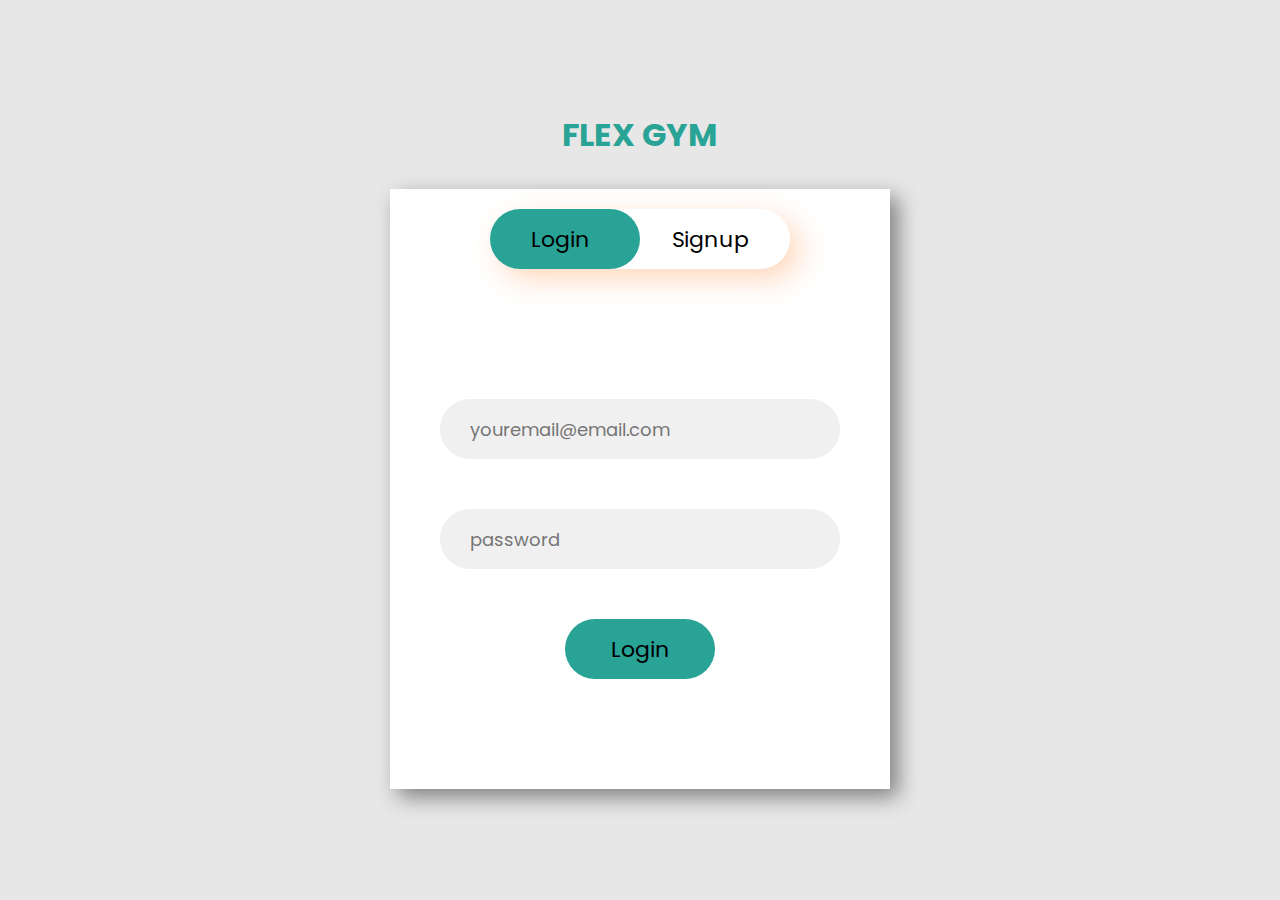
<file: login_index.html>
<!DOCTYPE html>

<html lang="en">
  <head>
    <meta charset="UTF-8" />

    <meta
      name="viewport"
      content="width=device-width, 

                         initial-scale=1.0"
    />

    <title>FLEX GYM</title>

    <link rel="stylesheet" href="login_style.css" />
  </head>

  <body>
    <header>
      <h1 class="heading">FLEX GYM</h1>
    </header>

    <!-- container div -->

    <div class="container">
      <!-- upper button section to select

             the login or signup form -->

      <div class="slider"></div>

      <div class="btn">
        <button class="login">Login</button>

        <button class="signup">Signup</button>
      </div>

      <!-- Form section that contains the

             login and the signup form -->

      <div class="form-section">
        <!-- login form -->

        <div class="login-box">
          <input
            type="email"
            class="email ele"
            placeholder="youremail@email.com"
          />

          <input type="password" class="password ele" placeholder="password" />

          <button class="clkbtn">Login</button>
        </div>

        <!-- signup form -->

        <div class="signup-box">
          <input type="text" class="name ele" placeholder="Enter your name" />

          <input
            type="email"
            class="email ele"
            placeholder="youremail@email.com"
          />

          <input type="password" class="password ele" placeholder="password" />

          <input
            type="password"
            class="password ele"
            placeholder="Confirm password"
          />

          <button class="clkbtn">Signup</button>
        </div>
      </div>
    </div>

    <script src="login_script.js"></script>
  </body>
</html>
</file>
<file: login_style.css>
@import url(

"https://fonts.googleapis.com/css2?family=Poppins:ital,wght@0,100;0,200;0,300;0,400;0,500;0,600;0,700;0,800;0,900;1,100;1,200;1,300;1,400;1,500;1,600;1,700;1,800;1,900&display=swap");
 
* {

    margin: 0;

    padding: 0;

    box-sizing: border-box;

    font-family: "Poppins", sans-serif;
}
 
body {

    height: 100vh;

    width: 100vw;

    display: flex;

    justify-content: center;

    align-items: center;

    flex-direction: column;

    gap: 30px;

    background-color: rgb(231, 231, 231);
}
 
header {

    width: 100%;

    display: flex;

    flex-direction: column;

    align-items: center;

    justify-content: center;

    gap: 8px;
}
 
.heading {

    color: #29a396;
}
 
.title {

    font-weight: 400;

    letter-spacing: 1.5px;
}
 
.container {

    height: 600px;

    width: 500px;

    background-color: white;

    box-shadow: 8px 8px 20px rgb(128, 128, 128);

    position: relative;

    overflow: hidden;
}
 
.btn {

    height: 60px;

    width: 300px;

    margin: 20px auto;

    box-shadow: 10px 10px 30px rgb(254, 215, 188);

    border-radius: 50px;

    display: flex;

    justify-content: space-around;

    align-items: center;
}
 
.login,
.signup {

    font-size: 22px;

    border: none;

    outline: none;

    background-color: transparent;

    position: relative;

    cursor: pointer;
}
 
.slider {

    height: 60px;

    width: 150px;

    border-radius: 50px;

    background-image: linear-gradient(to right,

            #29a396,

            #29a396);

    position: absolute;

    top: 20px;

    left: 100px;

    transition: all 0.5s ease-in-out;
}
 
.moveslider {

    left: 250px;
}
 
.form-section {

    height: 500px;

    width: 1000px;

    padding: 20px 0;

    display: flex;

    position: relative;

    transition: all 0.5s ease-in-out;

    left: 0px;
}
 

.form-section-move {

    left: -500px;
}
 
.login-box,
.signup-box {

    height: 100%;

    width: 500px;

    display: flex;

    flex-direction: column;

    align-items: center;

    justify-content: center;

    padding: 0px 40px;
}
 
.login-box {

    gap: 50px;
}
 
.signup-box {

    gap: 30px;
}
 
.ele {

    height: 60px;

    width: 400px;

    outline: none;

    border: none;

    color: rgb(77, 77, 77);

    background-color: rgb(240, 240, 240);

    border-radius: 50px;

    padding-left: 30px;

    font-size: 18px;
}
 
.clkbtn {

    height: 60px;

    width: 150px;

    border-radius: 50px;

    background-image: linear-gradient(to right,

        #29a396,

        #29a396);

    font-size: 22px;

    border: none;

    cursor: pointer;
}
 
/* For Responsiveness of the page */
 

@media screen and (max-width: 650px) {

    .container {

        height: 600px;

        width: 300px;

    }
 

    .title {

        font-size: 15px;

    }
 

    .btn {

        height: 50px;

        width: 200px;

        margin: 20px auto;

    }
 

    .login,

    .signup {

        font-size: 19px;

    }
 

    .slider {

        height: 50px;

        width: 100px;

        left: 50px;

    }
 

    .moveslider {

        left: 150px;

    }
 

    .form-section {

        height: 500px;

        width: 600px;

    }
 

    .form-section-move {

        left: -300px;

    }
 

    .login-box,

    .signup-box {

        height: 100%;

        width: 300px;

    }
 

    .ele {

        height: 50px;

        width: 250px;

        font-size: 15px;

    }
 

    .clkbtn {

        height: 50px;

        width: 130px;

        font-size: 19px;

    }
}
 

@media screen and (max-width: 320px) {

    .container {

        height: 600px;

        width: 250px;

    }
 

    .heading {

        font-size: 30px;

    }
 

    .title {

        font-size: 10px;

    }
 

    .btn {

        height: 50px;

        width: 200px;

        margin: 20px auto;

    }
 

    .login,

    .signup {

        font-size: 19px;

    }
 

    .slider {

        height: 50px;

        width: 100px;

        left: 27px;

    }
 

    .moveslider {

        left: 127px;

    }
 

    .form-section {

        height: 500px;

        width: 500px;

    }
 

    .form-section-move {

        left: -250px;

    }
 

    .login-box,

    .signup-box {

        height: 100%;

        width: 250px;

    }
 

    .ele {

        height: 50px;

        width: 220px;

        font-size: 15px;

    }
 

    .clkbtn {

        height: 50px;

        width: 130px;

        font-size: 19px;

    }
}
</file>
